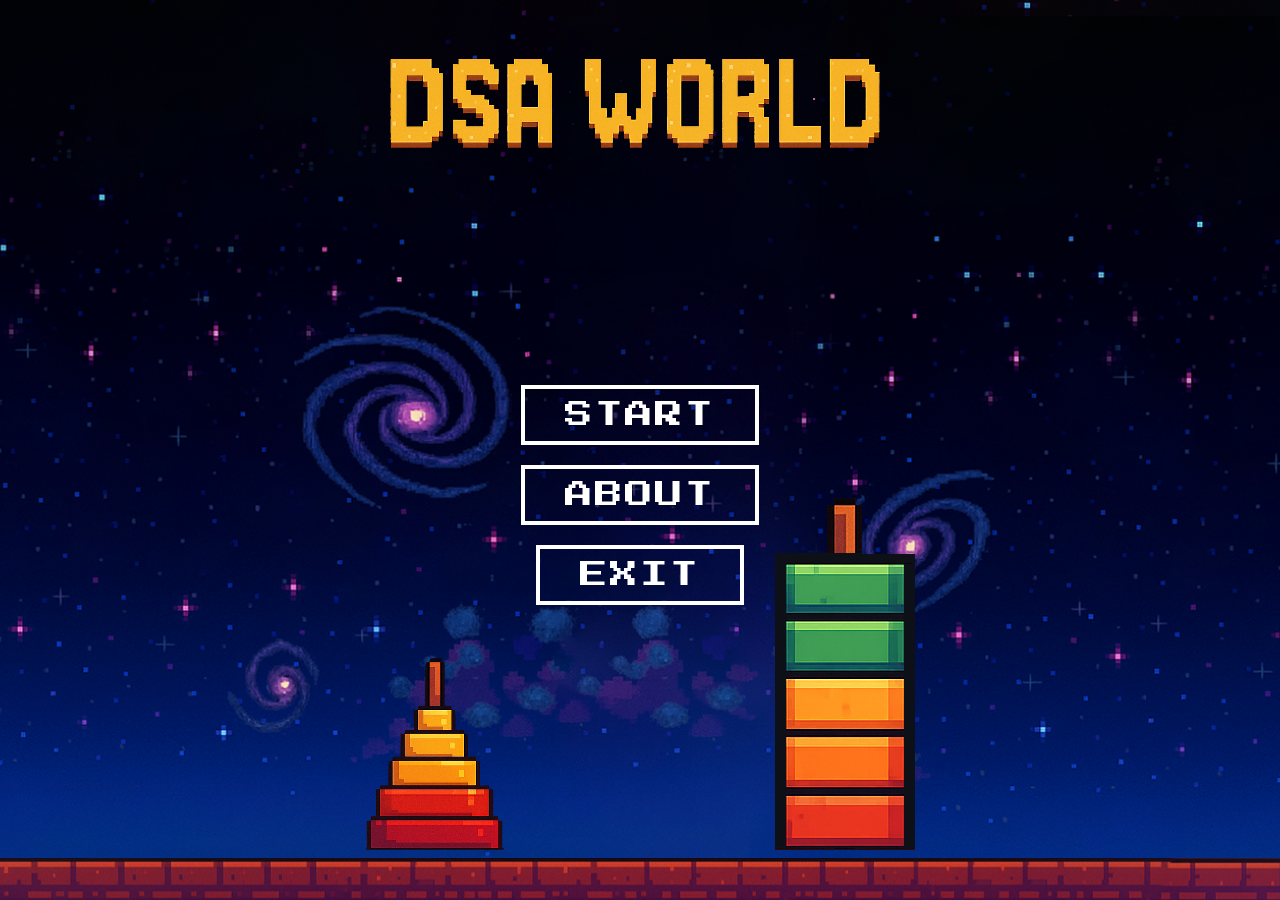
<file: index.html>
<!DOCTYPE html>
<html lang="en">
<head>
  <meta charset="UTF-8" />
  <meta name="viewport" content="width=device-width, initial-scale=1.0" />
  <title>DSA World</title>
  <link rel="stylesheet" href="styles/main.css" />
</head>
<body>
  <!-- Background -->
  <div id="background"></div>

  <!-- Title -->
  <img id="title" src="assets/Title.png" alt="DSA World Title" />

  <!-- Assets above ground -->
  <div id="assets">
    <img src="assets/Hanoi Tower.png" alt="Hanoi Tower" />
    <img src="assets/Stack.png" alt="Stack" />
  </div>

  <!-- Brick ground -->
  <div id="ground"></div>

  <!-- Menu Options -->
  <div id="menu">
    <button class="menu-btn" id="start-btn">Start</button>
    <button class="menu-btn" id="about-btn">About</button>
    <button class="menu-btn" id="main-exit-btn">Exit</button>
  </div>

  <!-- About Modal -->
  <div id="about-modal" aria-hidden="true" role="dialog">
    <button id="modal-close" aria-label="Close about">×</button>
    <h2>About</h2>
    <p>
      Visual video game to help you to understand Data Structure & Algorithm.<br><br>
      Teams consist of:<br>
      - Youssef Mohamed<br>
      - Mohamed Zaghloul<br>
      - Ahmed Emad<br>
      - Mazen Mamdouh<br>
      - Mohamed Mahmoud
    </p>
  </div>

  <script src="script/main.js"></script>
</body>
</html>
</file>
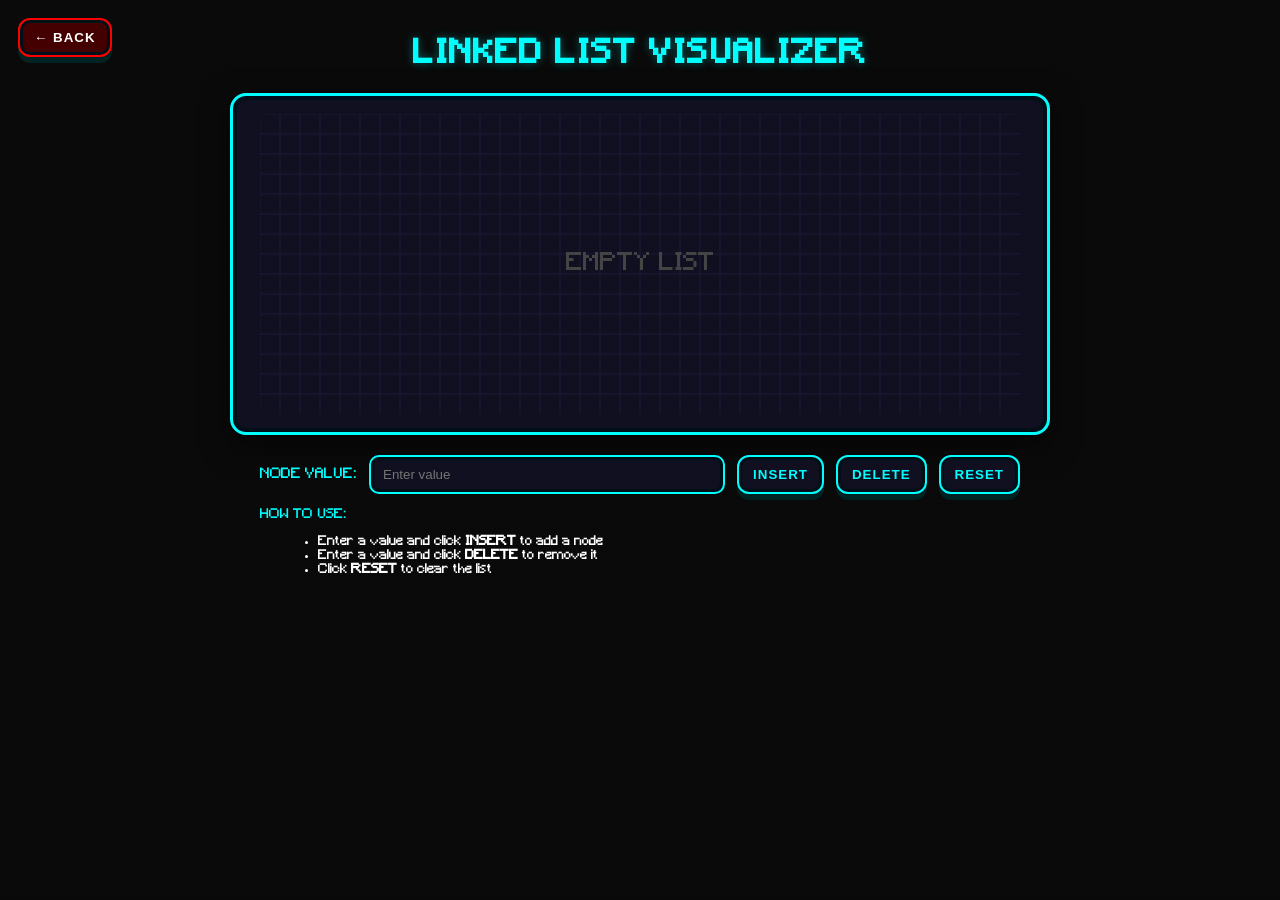
<file: screens/linked_list.html>
<!DOCTYPE html>
<html lang="en">
<head>
  <meta charset="UTF-8" />
  <meta name="viewport" content="width=800, height=800, initial-scale=1.0" />
  <title>Linked List Visualizer</title>
  <link rel="preload" href="../fonts/Minecraft.ttf" as="font" type="font/ttf" crossorigin>
  <link rel="stylesheet" href="../styles/linked_list.css" />
</head>
<body>
  <div class="scanlines"></div>

  <button id="backBtn" class="back-btn">← BACK</button>

  <main class="container">
    <h1 class="title">LINKED LIST VISUALIZER</h1>

    <div class="panel">
      <canvas id="llCanvas" width="760" height="300"></canvas>
    </div>

    <div class="controls">
      <label for="nodeInput" class="label">NODE VALUE:</label>
      <input id="nodeInput" class="input" type="text" maxlength="12" placeholder="Enter value" />
      <button id="insertBtn" class="btn">INSERT</button>
      <button id="deleteBtn" class="btn">DELETE</button>
      <button id="resetBtn" class="btn">RESET</button>
    </div>

    <div class="instructions">
      <p>HOW TO USE:</p>
      <ul>
        <li>Enter a value and click <b>INSERT</b> to add a node</li>
        <li>Enter a value and click <b>DELETE</b> to remove it</li>
        <li>Click <b>RESET</b> to clear the list</li>
      </ul>
    </div>
  </main>

  <!-- Audio -->
  <audio id="sndInsert" src="../sfx/insert_button.mp3" preload="auto"></audio>
  <audio id="sndDelete" src="../sfx/push_button.mp3" preload="auto"></audio>
  <audio id="sndMenu"   src="../sfx/menu_button.mp3" preload="auto"></audio>

  <script src="../data_structure/linked_list.js"></script>
</body>
</html>
</file>
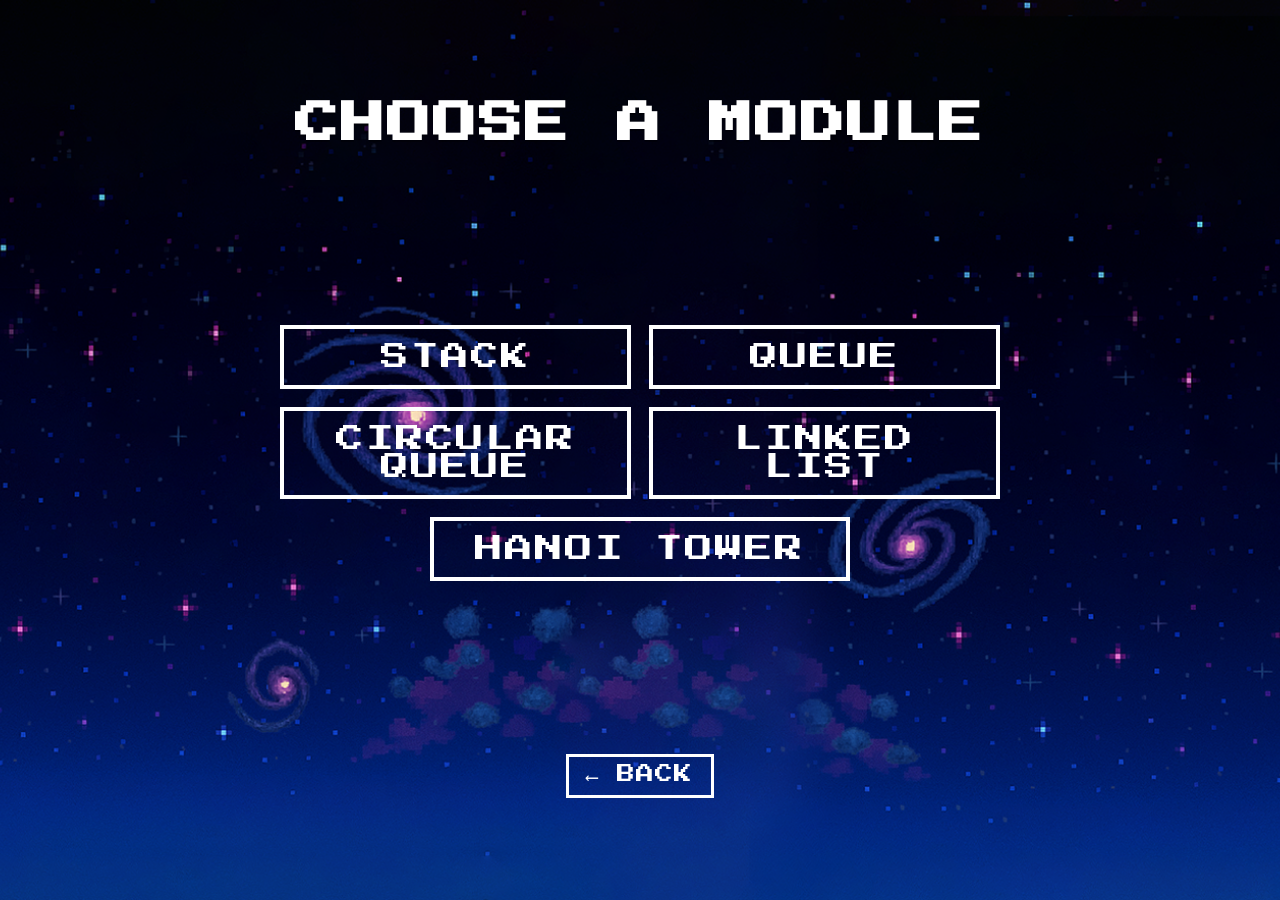
<file: screens/menu.html>
<!DOCTYPE html>
<html lang="en">
<head>
  <meta charset="UTF-8" />
  <meta name="viewport" content="width=device-width, initial-scale=1.0"/>
  <title>DSA World — Menu</title>
  <link rel="stylesheet" href="../styles/menu.css" />
</head>
<body>
  <!-- Background -->
  <div id="background"></div>

  <!-- Menu Wrapper -->
  <main id="menu">
    <h1 id="heading">Choose a Module</h1>

    <div class="menu-grid">
      <!-- Keep simple file names; JS will prefix ../screens/ -->
      <button class="menu-btn" data-target="stack.html">Stack</button>
      <button class="menu-btn" data-target="queue.html">Queue</button>
      <button class="menu-btn" data-target="circular_queue.html">Circular Queue</button>
      <button class="menu-btn" data-target="linked_list.html">Linked List</button>
      <button class="menu-btn wide" data-target="hanoi_tower.html">Hanoi Tower</button>
    </div>

    <div class="menu-actions">
      <!-- Back to root index -->
      <a class="menu-link" href="../index.html">⟵ Back</a>
    </div>
  </main>

  <!-- Correct script path -->
  <script src="../script/menu.js"></script>
</body>
</html>
</file>
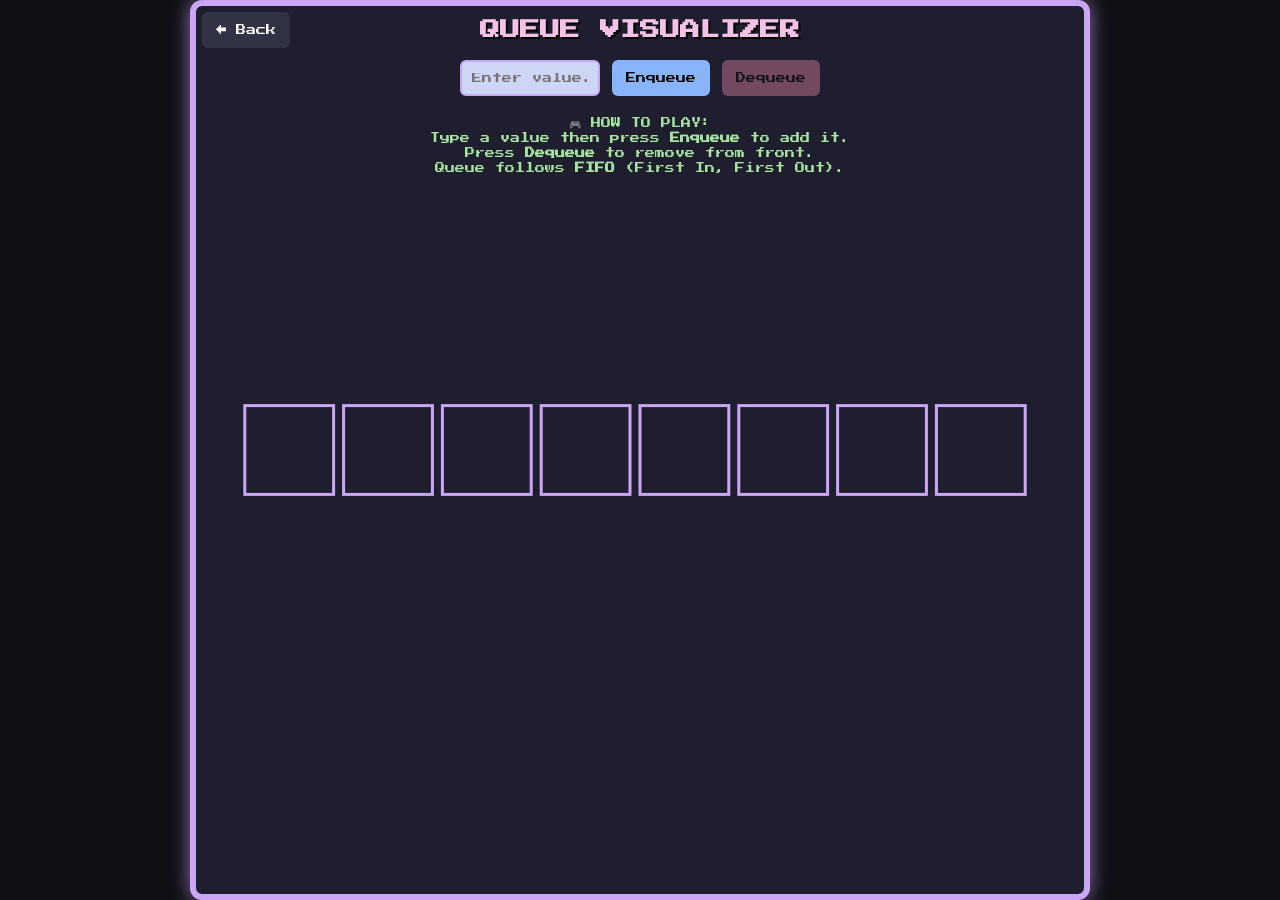
<file: screens/queue.html>
<!DOCTYPE html>
<html lang="en">
<head>
  <meta charset="utf-8" />
  <meta name="viewport" content="width=device-width,initial-scale=1" />
  <title>Queue Visualizer</title>
  <link rel="stylesheet" href="../styles/queue.css" />
</head>
<body>
  <div id="app">
    <canvas id="gameCanvas"></canvas>

    <div id="ui">
      <button id="backBtn" class="btn back">← Back</button>
      <h1 id="title">QUEUE VISUALIZER</h1>

      <div id="controls">
        <input id="valueInput" type="text" placeholder="Enter value..." />
        <button id="enqueueBtn" class="btn enqueue">Enqueue</button>
        <button id="dequeueBtn" class="btn dequeue" disabled>Dequeue</button>
      </div>

      <div id="instructions">
        <p>
          🎮 HOW TO PLAY:<br>
          Type a value then press <b>Enqueue</b> to add it.<br>
          Press <b>Dequeue</b> to remove from front.<br>
          Queue follows <b>FIFO</b> (First In, First Out).
        </p>
      </div>
    </div>
  </div>

  <!-- Sounds -->
  <audio id="pushSound" src="../sfx/push_button.mp3" preload="auto"></audio>
  <audio id="menuSound" src="../sfx/menu_button.mp3" preload="auto"></audio>

  <!-- JavaScript -->
  <script src="../data_structure/queue.js"></script>
</body>
</html>
</file>
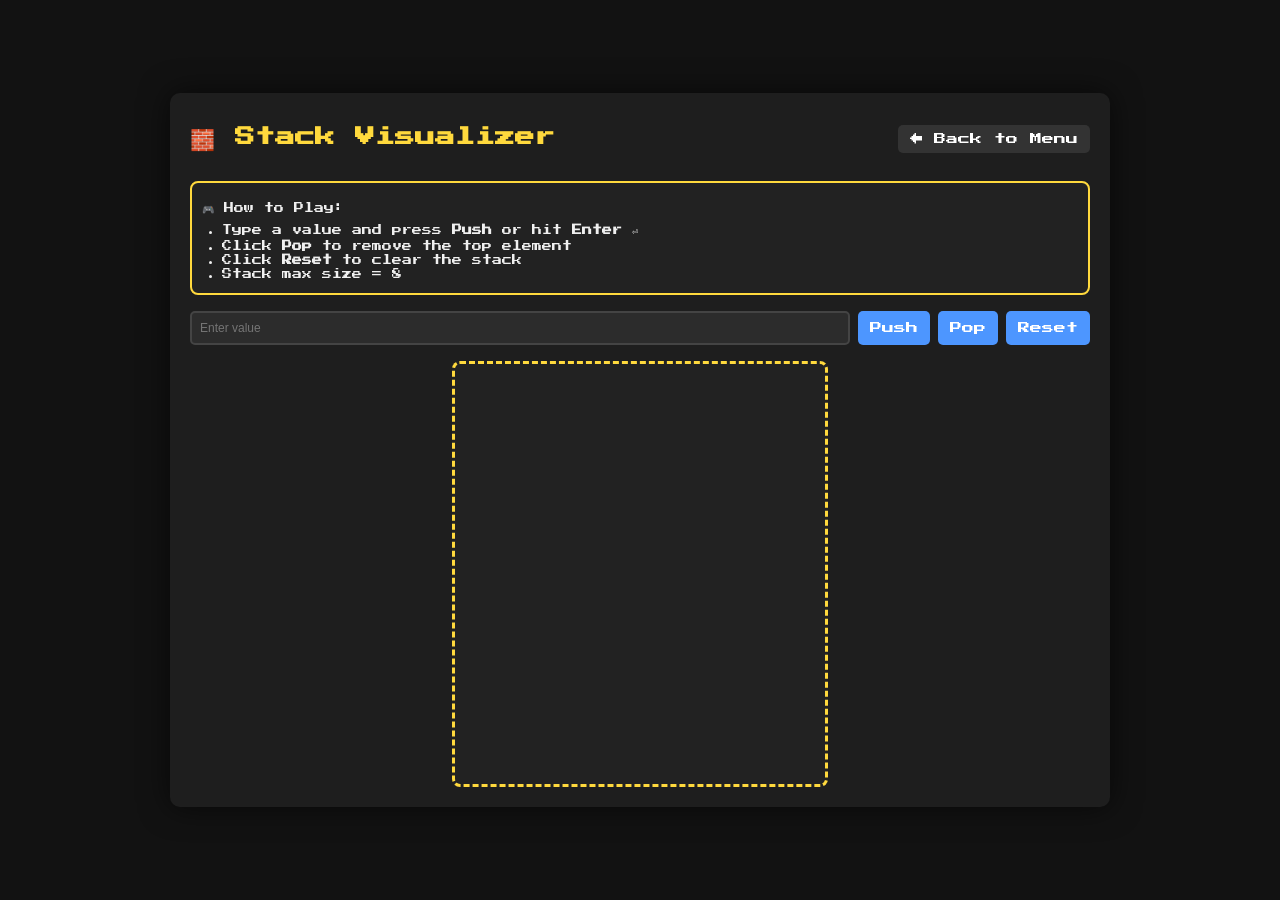
<file: screens/stack.html>
<!DOCTYPE html>
<html lang="en">
<head>
  <meta charset="UTF-8" />
  <meta name="viewport" content="width=device-width, initial-scale=1.0" />
  <title>DSA World - Stack</title>
  <link rel="stylesheet" href="../styles/stack.css" />
  <!-- Pixel font -->
  <link href="https://fonts.googleapis.com/css2?family=Press+Start+2P&display=swap" rel="stylesheet">
</head>
<body>
  <div class="container">
    <header>
      <h1>🧱 Stack Visualizer</h1>
      <button class="back-btn" onclick="playMenuSoundAndGoBack()">← Back to Menu</button>
    </header>

    <!-- Instructions -->
    <section class="instructions">
      <p>🎮 How to Play:</p>
      <ul>
        <li>Type a value and press <b>Push</b> or hit <b>Enter</b> ⏎</li>
        <li>Click <b>Pop</b> to remove the top element</li>
        <li>Click <b>Reset</b> to clear the stack</li>
        <li>Stack max size = 8</li>
      </ul>
    </section>

    <div class="stack-controls">
      <input type="text" id="stack-input" maxlength="10" placeholder="Enter value" />
      <button onclick="pushToStack()">Push</button>
      <button onclick="popFromStack()">Pop</button>
      <button onclick="resetStack()">Reset</button>
    </div>

    <div class="stack-display">
      <div class="stack-container" id="stack-container">
        <!-- Elements appear here -->
      </div>
    </div>
  </div>

  <!-- Sound Effects -->
  <audio id="pushSound" src="../sfx/push_button.mp3" preload="auto"></audio>
  <audio id="menuSound" src="../sfx/menu_button.mp3" preload="auto"></audio>
  <audio id="resetSound" src="../sfx/push_button.mp3" preload="auto"></audio>

  <script src="../data_structure/stack.js"></script>
</body>
</html>
</file>
<file: styles/main.css>
/* Import Press Start 2P (Google Font) */
@import url('https://fonts.googleapis.com/css2?family=Press+Start+2P&display=swap');

/* Reset + base */
* { margin: 0; padding: 0; box-sizing: border-box; }

html, body {
  width: 100%;
  height: 100%;
  font-family: 'Press Start 2P', monospace;
  overflow: hidden;
}

/* Background */
#background {
  position: fixed; inset: 0;
  background: url("../assets/background.png") no-repeat center center / cover;
  z-index: -2;
}

/* Title */
#title {
  position: absolute;
  top: 50px; left: 50%;
  transform: translateX(-50%);
  width: 500px; max-width: 80%;
  image-rendering: pixelated;
  z-index: 3;
}

/* Ground (brick) */
#ground {
  position: absolute; left: 0; bottom: 0;
  width: 100%; height: 120px;
  background: url("../assets/brick.png") repeat-x bottom;
  background-size: contain;
  z-index: 1;
}

/* Assets container */
#assets {
  position: absolute;
  bottom: 50px; left: 50%;
  transform: translateX(-50%);
  display: flex; justify-content: center; align-items: flex-end;
  gap: 270px; z-index: 2;
}
#assets img {
  width: 140px;
  image-rendering: pixelated;
  transition: transform 0.3s ease;
}

/* Menu options */
#menu {
  position: absolute;
  top: 55%; left: 50%;
  transform: translate(-50%, -50%);
  display: flex; flex-direction: column; align-items: center;
  gap: 20px; z-index: 3;
}
.menu-btn {
  font-family: 'Press Start 2P', monospace;
  font-size: 28px; color: #fff;
  background: transparent; border: 4px solid #fff;
  padding: 12px 40px; cursor: pointer;
  transition: all 0.2s ease-in-out;
  text-transform: uppercase; letter-spacing: 2px;
}
.menu-btn:hover { background: #fff; color: #000; transform: scale(1.1); }

/* Tablet */
@media (max-width: 768px) {
  #assets img { width: 100px; }
  #assets { gap: 150px; }
  #assets img:first-child { transform: translate(-10px, 27px); }
  #assets img:last-child { transform: translate(20px, 27px); }
}

/* Mobile */
@media (max-width: 480px) {
  #assets { gap: 40px; }
  #assets img { width: 80px; }
  #assets img:first-child { transform: translate(-15px, 38px); }
  #assets img:last-child { transform: translate(15px, 38px); }

  #menu .menu-btn { font-size: 18px; padding: 8px 24px; }
  #title { width: 220px; }
}

/* -------- MODAL -------- */
body.modal-active #background,
body.modal-active #title,
body.modal-active #assets,
body.modal-active #ground,
body.modal-active #menu {
  filter: blur(6px);
  pointer-events: none;
}

#about-modal {
  position: fixed; top: 50%; left: 50%;
  transform: translate(-50%, -50%);
  background: #111; color: #fff;
  border: 4px solid #fff;
  padding: 30px 30px 24px;
  width: 90%; max-width: 600px;
  text-align: center;
  z-index: 9999; display: none;
}

/* Close (X) button */
#modal-close {
  position: absolute; top: 10px; right: 12px;
  width: 44px; height: 44px; line-height: 44px;
  border: 3px solid #fff; border-radius: 10px;
  background: transparent; color: #fff;
  font-size: 28px; font-weight: 700;
  cursor: pointer;
  display: inline-flex; align-items: center; justify-content: center;
  transition: transform 0.15s ease-in-out, background 0.15s;
  -webkit-tap-highlight-color: transparent;
}
#modal-close:hover { background: #fff; color: #000; transform: scale(1.05); }

#about-modal h2 { font-size: 18px; margin: 10px 0 20px; }
#about-modal p { font-size: 12px; line-height: 1.6; }
</file>
<file: styles/linked_list.css>
@font-face {
  font-family: "Minecraft";
  src: url("../fonts/Minecraft.ttf") format("truetype");
  font-display: swap;
}

:root {
  --bg: #0a0a0a;
  --panel: #101020;
  --accent: #00ffff;
  --accent-dim: #1a1a3a;
  --node: #4040ff;
  --node-shade: #000080;
  --text: #ffffff;
  --muted: #888888;
}

* { box-sizing: border-box; }

html, body {
  margin: 0;
  height: 100%;
  background: var(--bg);
  color: var(--text);
  font-family: "Minecraft", monospace;
  image-rendering: pixelated;
}

.container {
  max-width: 860px;
  margin: 0 auto;
  padding: 28px 20px 48px;
  position: relative;
}

.title {
  text-align: center;
  color: var(--accent);
  font-size: 32px;
  letter-spacing: 2px;
  text-shadow: 0 0 8px rgba(0,255,255,0.35);
  margin: 10px 0 20px;
}

.panel {
  background: var(--panel);
  border: 3px solid var(--accent);
  border-radius: 16px;
  box-shadow: 0 0 0 4px #001018 inset, 0 10px 30px rgba(0,0,0,0.5);
  padding: 18px;
}

#llCanvas {
  display: block;
  margin: 0 auto;
  border-radius: 8px;
}

.controls {
  display: grid;
  grid-template-columns: auto 1fr repeat(3, auto);
  gap: 12px;
  align-items: center;
  justify-content: center;
  margin: 20px auto 10px;
  max-width: 760px;
}

.label {
  color: var(--accent);
  font-size: 14px;
}

.input {
  background: var(--panel);
  color: var(--text);
  border: 2px solid var(--accent);
  border-radius: 10px;
  padding: 10px 12px;
  outline: none;
  width: 100%;
  box-shadow: 0 0 0 3px #001018 inset;
}

.btn, .back-btn {
  background: var(--panel);
  color: var(--accent);
  border: 2px solid var(--accent);
  border-radius: 12px;
  padding: 10px 14px;
  cursor: pointer;
  font-weight: bold;
  text-transform: uppercase;
  letter-spacing: 1px;
  box-shadow: 0 0 0 3px #001018 inset, 0 6px 0 #022;
  transform: translateY(0);
  transition: transform 0.05s ease, filter 0.15s ease;
  user-select: none;
}

.btn:active, .back-btn:active {
  transform: translateY(3px);
  box-shadow: 0 0 0 3px #001018 inset, 0 3px 0 #022;
}

.btn:hover, .back-btn:hover {
  filter: brightness(1.2);
}

.back-btn {
  position: fixed;
  left: 18px;
  top: 18px;
  z-index: 3;
  background: #440000;
  color: #ffffff;
  border-color: #ff0000;
}

.instructions {
  max-width: 760px;
  margin: 14px auto 0;
  color: var(--accent);
  font-size: 13px;
}

.instructions ul {
  margin: 6px 0 0 18px;
  color: var(--text);
}

.scanlines {
  pointer-events: none;
  position: fixed;
  inset: 0;
  background: repeating-linear-gradient(
    to bottom,
    rgba(255,255,255,0),
    rgba(255,255,255,0) 2px,
    rgba(0,0,0,0.07) 3px
  );
  opacity: 0.25;
  z-index: 1;
}
</file>
<file: styles/menu.css>
/* Import Press Start 2P (Google Font) */
@import url('https://fonts.googleapis.com/css2?family=Press+Start+2P&display=swap');

* {
  margin: 0;
  padding: 0;
  box-sizing: border-box;
}

/* Use svh to handle mobile browser UI chrome */
html, body {
  height: 100%;
}

body {
  min-height: 100svh;
  font-family: 'Press Start 2P', monospace;
  overflow: hidden;
  color: white;
}

/* Background */
#background {
  position: fixed;
  inset: 0;
  background: url("../assets/background.png") no-repeat center center / cover;
  z-index: -1;
  filter: none; /* keep original look */
}

/* Menu container */
#menu {
  position: absolute;
  inset: 0;
  display: grid;
  place-items: center;
  padding: 24px;
}

/* Inner layout */
#heading {
  font-size: clamp(22px, 4vw, 44px);
  text-transform: uppercase;
  letter-spacing: 2px;
  text-align: center;
  margin-bottom: 24px;
  text-shadow: 0 2px 0 rgba(0,0,0,0.35);
  font-family: 'Press Start 2P', monospace;
}

/* Grid of buttons */
.menu-grid {
  display: grid;
  grid-template-columns: repeat(2, minmax(200px, 1fr));
  gap: 18px;
  width: min(720px, 90vw);
  align-items: center;
  justify-items: center;
}

/* Make Hanoi Tower full width across both columns on larger screens */
.menu-btn.wide {
  grid-column: 1 / -1;
}

/* Button style (same vibe as Start/About/Exit) */
.menu-btn {
  width: 100%;
  max-width: 420px;
  padding: 14px 28px;
  font-size: clamp(18px, 2.4vw, 28px);
  font-family: 'Press Start 2P', monospace;
  color: white;
  background: transparent;
  border: 4px solid white;
  text-transform: uppercase;
  letter-spacing: 2px;
  cursor: pointer;
  transition: transform 0.15s ease, background 0.15s ease, color 0.15s ease, box-shadow 0.15s ease;
  will-change: transform;
  user-select: none;
  outline: none;
}

.menu-btn:hover,
.menu-btn:focus-visible {
  background: white;
  color: black;
  transform: scale(1.05);
  box-shadow: 0 10px 20px rgba(0,0,0,0.25);
}

/* Back link */
.menu-actions {
  margin-top: 18px;
  text-align: center;
}

.menu-link {
  display: inline-block;
  color: white;
  border: 3px solid white;
  padding: 8px 18px;
  text-decoration: none;
  text-transform: uppercase;
  letter-spacing: 1px;
  transition: transform 0.15s ease, background 0.15s ease, color 0.15s ease, box-shadow 0.15s ease;
  font-size: clamp(14px, 1.6vw, 18px);
  font-family: 'Press Start 2P', monospace;
}

.menu-link:hover,
.menu-link:focus-visible {
  background: white;
  color: black;
  transform: scale(1.05);
  box-shadow: 0 10px 20px rgba(0,0,0,0.25);
}

/* Tablet */
@media (max-width: 900px) {
  .menu-grid {
    width: min(640px, 92vw);
    gap: 16px;
  }
}

/* Mobile: single column */
@media (max-width: 600px) {
  .menu-grid {
    grid-template-columns: 1fr;
    width: min(480px, 92vw);
  }

  .menu-btn.wide {
    grid-column: auto;
  }

  #heading {
    margin-bottom: 18px;
  }
}
</file>
<file: styles/queue.css>
@import url('https://fonts.googleapis.com/css2?family=Press+Start+2P&display=swap');

* { box-sizing: border-box; }
html, body {
  height: 100%;
  margin: 0;
  background: #0f0f14;
  font-family: "Press Start 2P", monospace;
  color: white;
  overflow: hidden;
}

#app {
  width: 100%;
  height: 100%;
  display: flex;
  justify-content: center;
  align-items: center;
  position: relative;
}

canvas {
  display: block;
  width: 95%;
  max-width: 900px;
  height: auto;
  aspect-ratio: 1/1;
  background: #1e1e2e;
  border: 6px solid #cba6f7;
  border-radius: 12px;
  image-rendering: pixelated;
  box-shadow: 0 0 20px #cba6f7aa;
}

/* UI overlay */
#ui {
  position: absolute;
  top: 0;
  left: 50%;
  transform: translateX(-50%);
  width: 95%;
  max-width: 900px;
  text-align: center;
  pointer-events: none;
}

#backBtn {
  position: absolute;
  left: 12px;
  top: 12px;
  pointer-events: auto;
}

#title {
  text-align: center;
  color: #f5c2e7;
  font-size: 20px;
  margin: 20px 0 0 0;
  pointer-events: none;
  text-shadow: 2px 2px #000;
}

#controls {
  margin-top: 20px;
  display: flex;
  justify-content: center;
  gap: 12px;
  pointer-events: auto;
  flex-wrap: wrap;
}

input#valueInput {
  width: 140px;
  height: 36px;
  padding: 6px 10px;
  font-family: "Press Start 2P", monospace;
  font-size: 10px;
  border-radius: 6px;
  border: 2px solid #cba6f7;
  outline: none;
  background: #cdd6f4;
  color: #000;
  text-align: center;
}

.btn {
  height: 36px;
  padding: 6px 14px;
  font-family: "Press Start 2P", monospace;
  font-size: 10px;
  border-radius: 6px;
  border: none;
  cursor: pointer;
  transition: transform 0.15s ease-in-out;
}

.btn:hover { transform: scale(1.1); }

.btn:disabled { opacity: 0.4; cursor: not-allowed; }

.back {
  background: #313244;
  color: #fff;
}

.enqueue {
  background: #89b4fa;
  color: #000;
}

.dequeue {
  background: #f38ba8;
  color: #000;
}

#instructions {
  margin-top: 20px;
  font-size: 10px;
  color: #a6e3a1;
  pointer-events: none;
  line-height: 1.5;
}

/* 📱 Responsive */
@media (max-width: 768px) {
  #title { font-size: 16px; }
  input#valueInput { width: 100px; font-size: 8px; }
  .btn { font-size: 8px; padding: 4px 8px; }
  #instructions { font-size: 8px; }
}
</file>
<file: styles/stack.css>
/* Retro Pixel Font */
body {
  margin: 0;
  padding: 0;
  font-family: 'Press Start 2P', monospace;
  background-color: #121212;
  color: #f0f0f0;
  display: flex;
  justify-content: center;
  align-items: center;
  min-height: 100vh;
}

.container {
  width: 95%;
  max-width: 900px;
  background-color: #1e1e1e;
  box-shadow: 0 0 30px rgba(0, 0, 0, 0.6);
  padding: 20px;
  border-radius: 10px;
  display: flex;
  flex-direction: column;
  gap: 16px;
}

/* Header */
header {
  display: flex;
  justify-content: space-between;
  align-items: center;
  flex-wrap: wrap;
}

h1 {
  font-size: 20px;
  color: #FFD93D;
}

.back-btn {
  font-size: 12px;
  background-color: #333;
  color: white;
  border: none;
  padding: 8px 12px;
  cursor: pointer;
  border-radius: 5px;
  transition: transform 0.2s;
  font-family: 'Press Start 2P', monospace; /* ✅ fixed font */
}
.back-btn:hover { transform: scale(1.05); }

/* Instructions */
.instructions {
  font-size: 10px;
  background: #222;
  border: 2px solid #FFD93D;
  padding: 10px;
  border-radius: 8px;
}
.instructions ul {
  margin: 8px 0 0;
  padding-left: 20px;
}
.instructions li { margin-bottom: 4px; }

/* Controls */
.stack-controls {
  display: flex;
  gap: 8px;
  flex-wrap: wrap;
}

.stack-controls input {
  flex: 1;
  min-width: 120px;
  padding: 8px;
  font-size: 12px;
  border: 2px solid #444;
  border-radius: 5px;
  background-color: #2c2c2c;
  color: white;
}

.stack-controls button {
  font-size: 12px;
  padding: 8px 12px;
  border: none;
  border-radius: 5px;
  background-color: #4D96FF;
  color: white;
  cursor: pointer;
  transition: background-color 0.3s ease;
  font-family: 'Press Start 2P', monospace; /* ✅ fixed font */
}
.stack-controls button:hover { background-color: #3a7ee0; }

/* Stack Display */
.stack-display {
  flex: 1;
  display: flex;
  align-items: center;
  justify-content: center;
}

.stack-container {
  width: 100%;
  max-width: 350px;
  height: 400px;
  border: 3px dashed #FFD93D;
  padding: 10px;
  display: flex;
  flex-direction: column-reverse;
  align-items: center;
  overflow: hidden;
  background-color: #222;
  border-radius: 8px;
}

/* Stack Elements */
.stack-element {
  width: 80%;
  padding: 10px;
  margin: 5px 0;
  text-align: center;
  color: white;
  font-size: 12px;
  border-radius: 6px;
}

/* Animations */
.push-animation { animation: pushSlideIn 0.5s ease; }
.pop-animation { animation: popSlideOut 0.4s ease; }

@keyframes pushSlideIn {
  0% { transform: translateY(-100px) scale(0.8); opacity: 0; }
  50% { transform: translateY(10px) scale(1.1); opacity: 0.8; }
  100% { transform: translateY(0) scale(1); opacity: 1; }
}
@keyframes popSlideOut {
  0% { transform: translateY(0) scale(1); opacity: 1; }
  50% { transform: translateY(-20px) scale(1.1); opacity: 0.7; }
  100% { transform: translateY(-100px) scale(0.8); opacity: 0; }
}

/* Responsive */
@media (max-width: 768px) {
  h1 { font-size: 16px; }
  .stack-container { height: 300px; }
  .stack-element { font-size: 10px; padding: 8px; }
}
</file>
